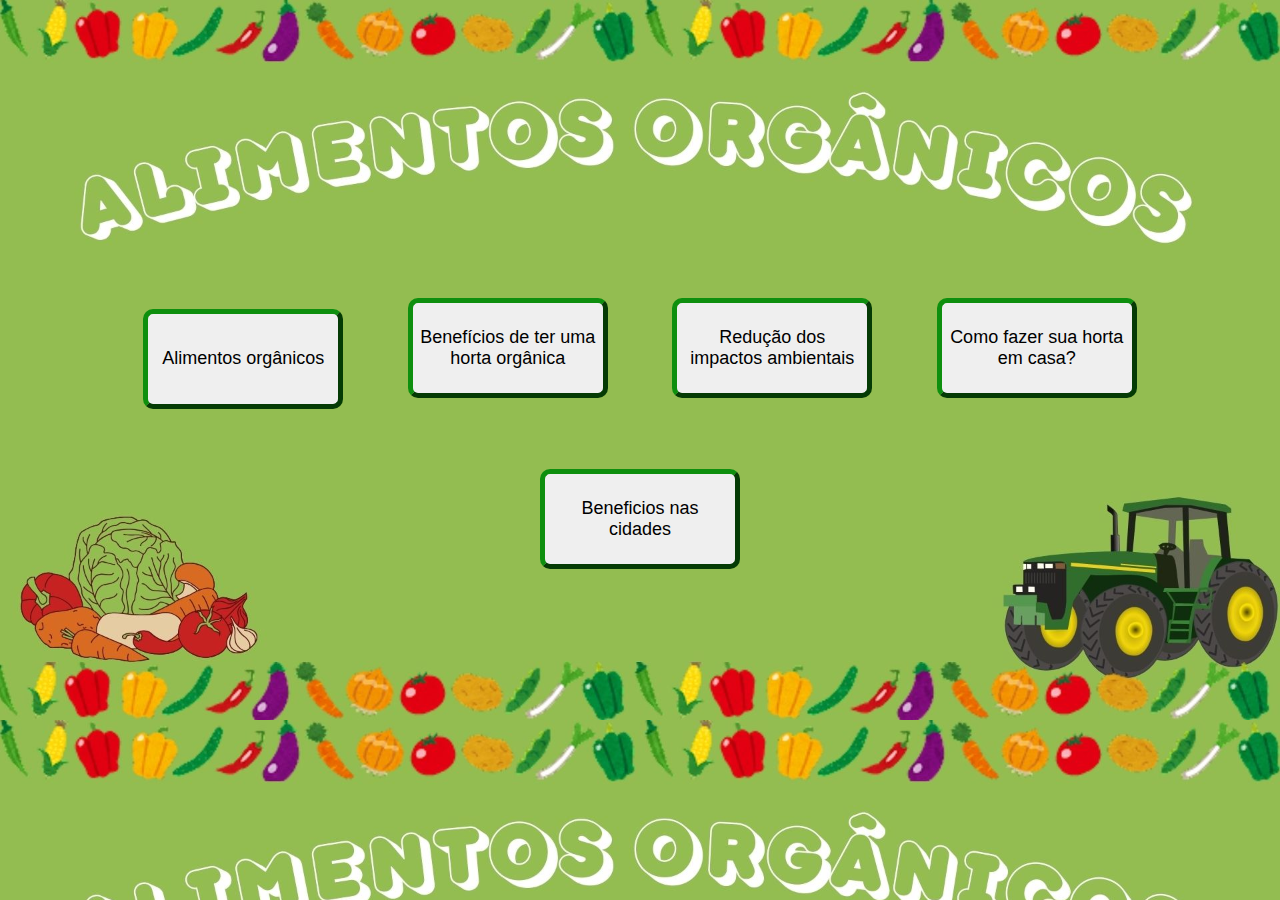
<file: index.html>
<!DOCTYPE html>
<html lang="PT-BR">

<head>
    <title>Alimentos organicos</title>
    <link rel="stylesheet" type="text/css" href="style1.css"/>
</head>
<body>
    <br>
    <br>
    <br>
    <br>
    <br>
    <br>
    <br>
    <br>
    <br>
    <br>
    <br>

    <main>
        <a href="Alimentos organicos.html"><button>Alimentos orgânicos</button></a>
        <a href="Beneficios horta.html"><button>Benefícios de ter uma horta orgânica</button></a>
        <a href="Reduçao dos impactos.html"><button>Redução dos impactos ambientais</button></a>
        <a href="Como fazer sua horta.html"><button>Como fazer sua horta em casa?</button></a>
        <a href="cidadebeneficios.html"><button>Beneficios nas cidades</button></a>
        </main>

</html>
</file>
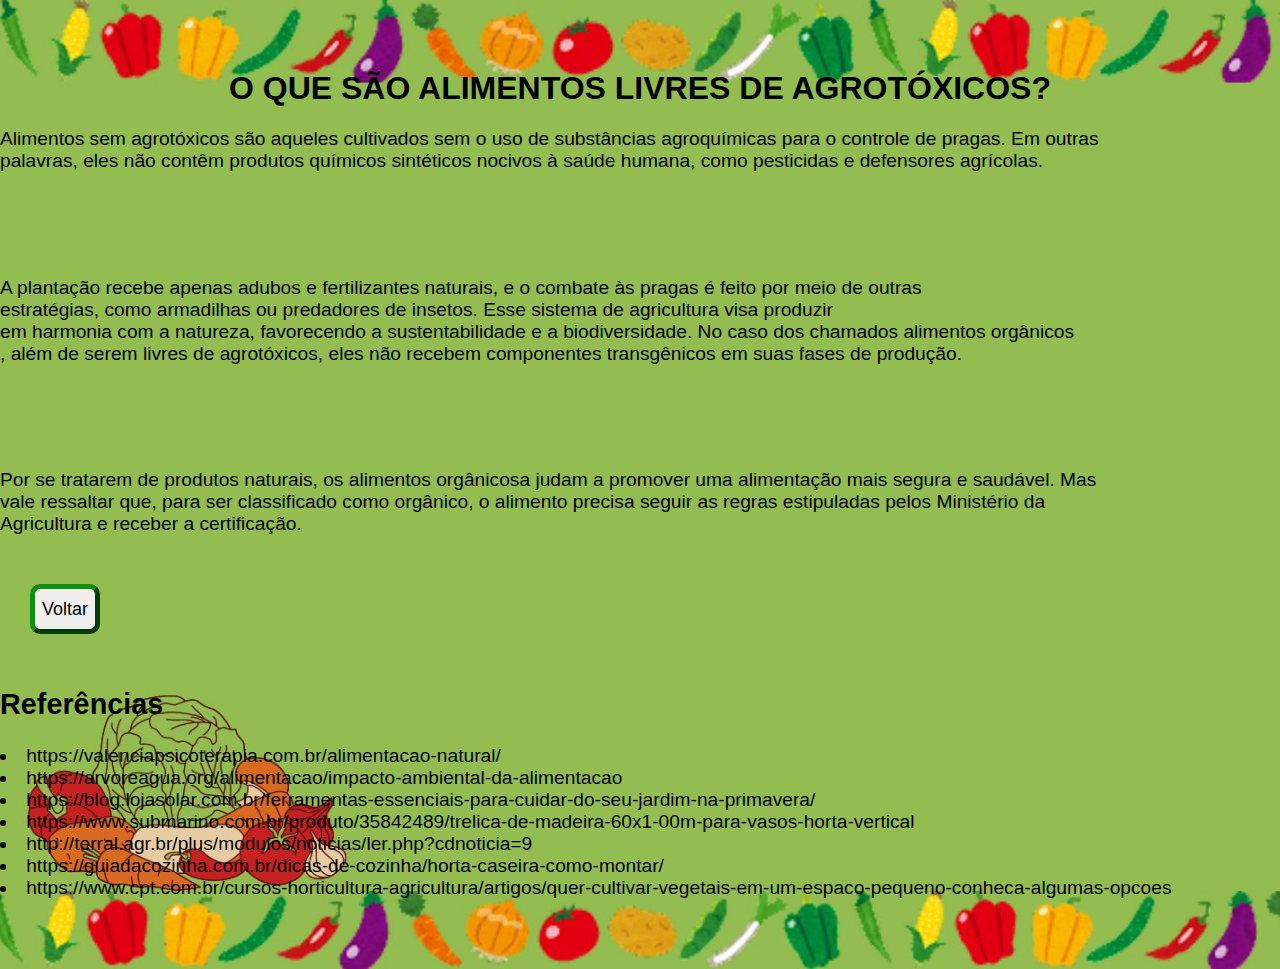
<file: Alimentos organicos.html>
<DOCTYPE HTML!>
        <html lang="pr-br">
            <head>
                <title>o que sao alimentos livres de agrotoxicos?</title>
                
                <link rel="stylesheet" type="text/css" href="style.css"/>
            </head>
            <body>
                <h1>O QUE SÃO ALIMENTOS LIVRES DE AGROTÓXICOS?</h1>
                <p>Alimentos sem agrotóxicos são aqueles cultivados sem o uso de
                 substâncias agroquímicas para o controle de pragas. Em outras<br> palavras,
                 eles não contêm produtos químicos sintéticos nocivos à saúde humana,
                 como pesticidas e defensores agrícolas. </p>
                 <br>
                 <br>
                 <Br>
                 <p>    A plantação recebe apenas
                     adubos e fertilizantes naturais, e o combate às pragas é feito por meio de
                     outras<br> estratégias, como armadilhas ou predadores de insetos.
                     Esse sistema de agricultura visa produzir<br> em harmonia com a natureza,
                     favorecendo a sustentabilidade e a biodiversidade. No caso dos chamados
                     alimentos orgânicos<br>, além de serem livres de agrotóxicos, eles não
                     recebem componentes transgênicos em suas fases de produção.</p>
                     <br>
                     <Br>
                        <br>
                 <p>    Por se tratarem de produtos naturais, os alimentos orgânicosa judam a
                 promover uma alimentação mais segura e saudável. Mas<Br> vale ressaltar
                 que, para ser classificado como orgânico, o alimento precisa seguir as
                 regras estipuladas pelos Ministério da<br> Agricultura e receber a certificação.</p>
                 <a href="index.html"><button>Voltar</button></a>
               
          <h2>Referências</h2>
                    <p><li>https://valenciapsicoterapia.com.br/alimentacao-natural/</li>
                    <li>https://arvoreagua.org/alimentacao/impacto-ambiental-da-alimentacao</li>
                    <li>https://blog.lojasolar.com.br/ferramentas-essenciais-para-cuidar-do-seu-jardim-na-primavera/</li>
                    <li>https://www.submarino.com.br/produto/35842489/trelica-de-madeira-60x1-00m-para-vasos-horta-vertical</li>
                    <li>http://terral.agr.br/plus/modulos/noticias/ler.php?cdnoticia=9</li>
                    <li>https://guiadacozinha.com.br/dicas-de-cozinha/horta-caseira-como-montar/</li>
                    <li>https://www.cpt.com.br/cursos-horticultura-agricultura/artigos/quer-cultivar-vegetais-em-um-espaco-pequeno-conheca-algumas-opcoes</li></p>
    
    
</body>
</html>
</file>
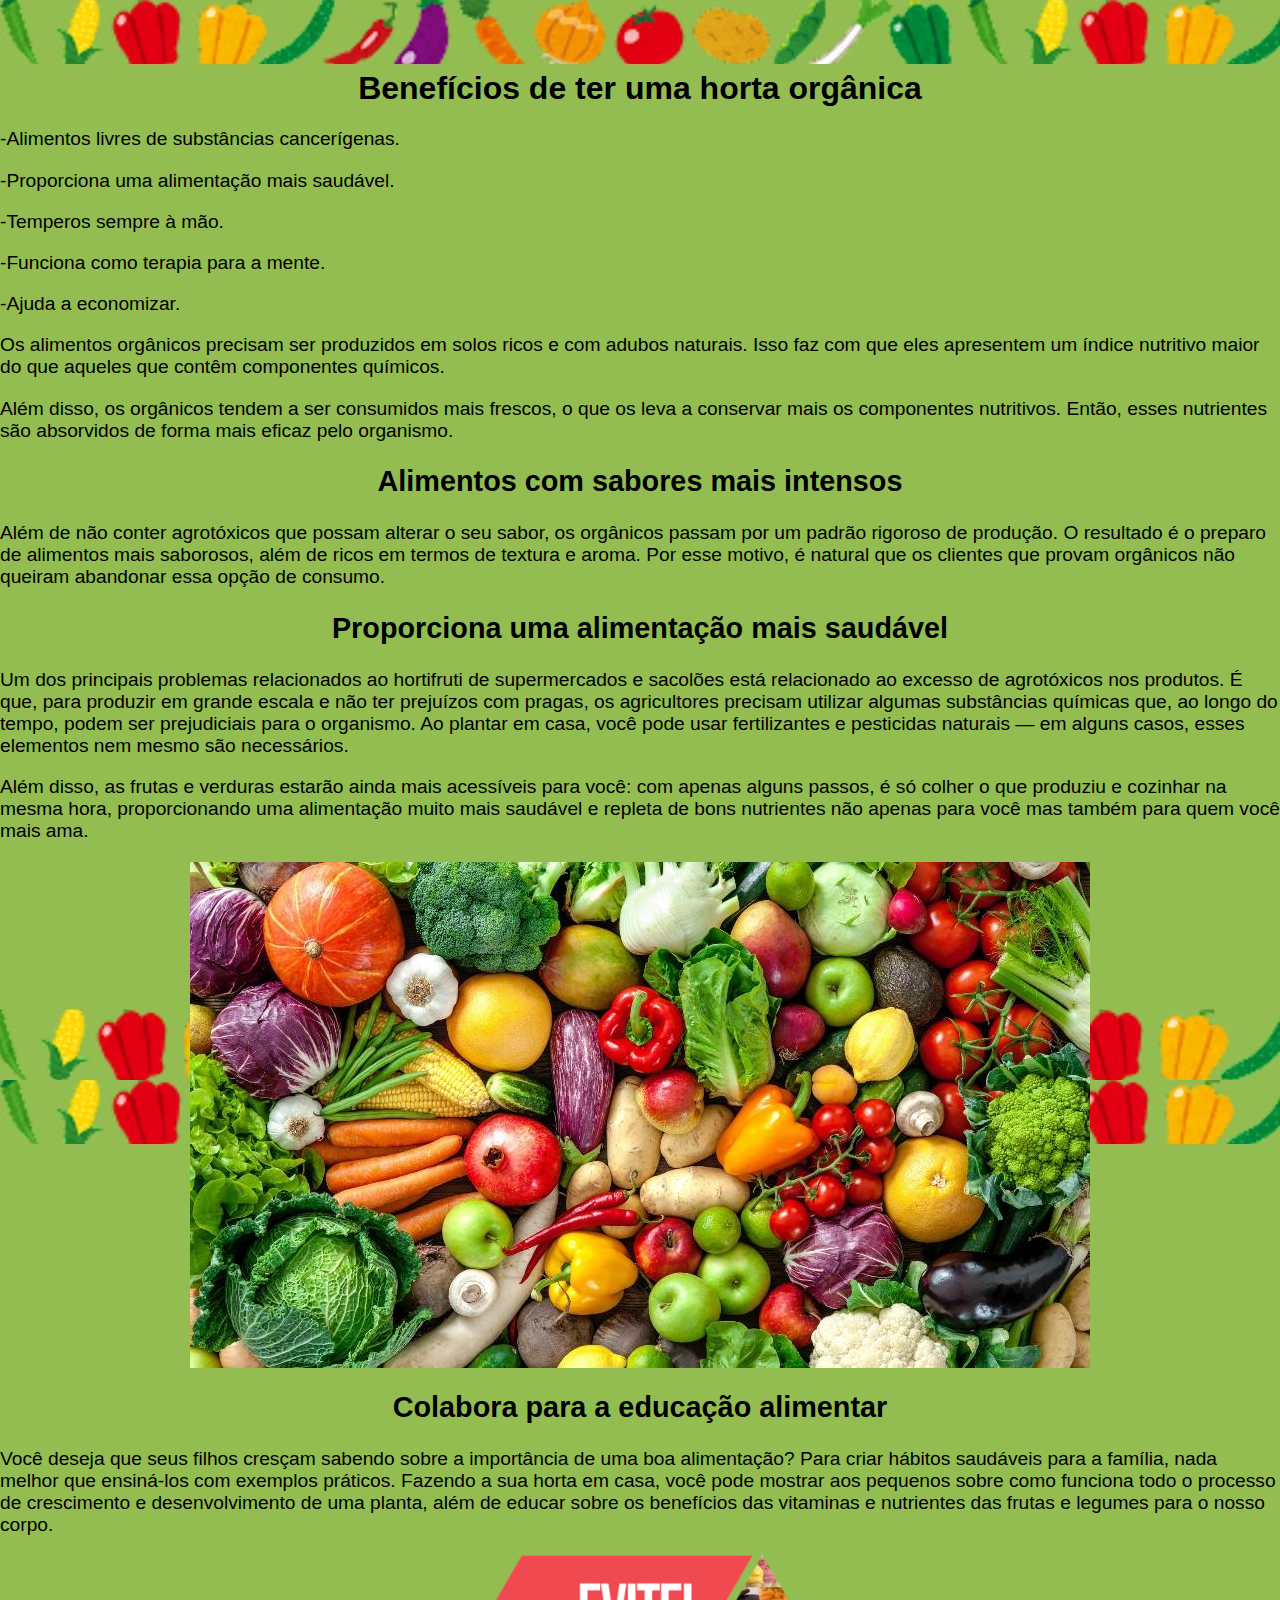
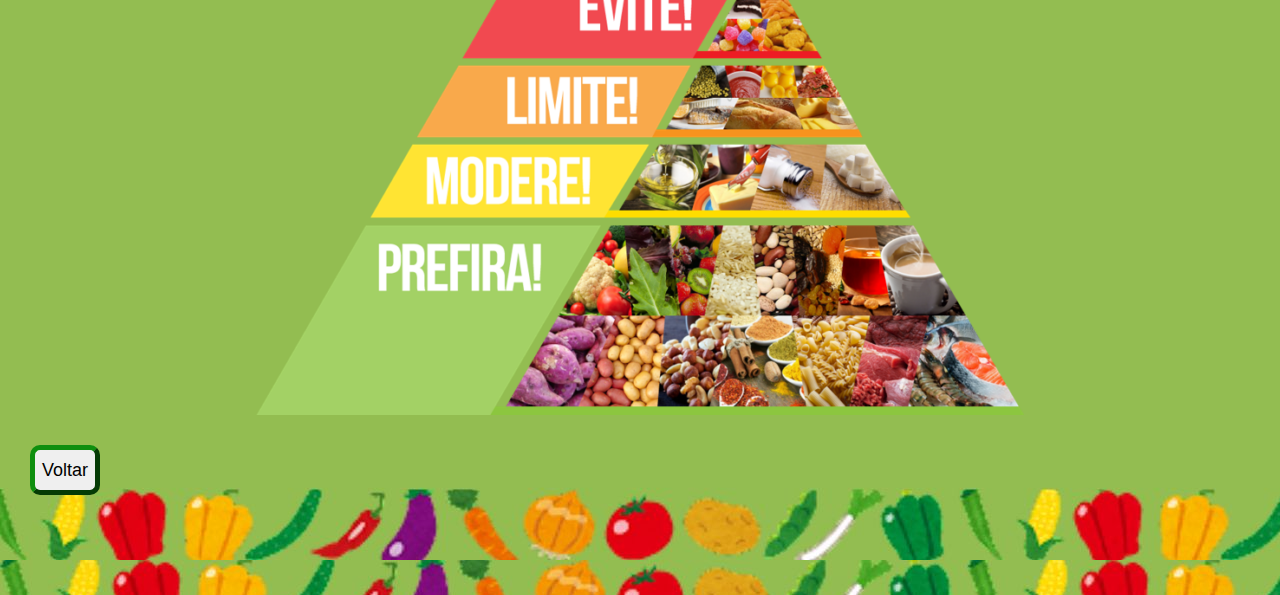
<file: Beneficios horta.html>
<DOCTYPE HTML!>
    <html lang="pr-br">

            <head>
                <title>Benefícios de ter uma horta orgânica</title>
                
                <link rel="stylesheet" type="text/css" href="style2.css"/>
            </head>
            <body>
                <h1>Benefícios de ter uma horta orgânica</h1>
            
                
                
                   <p> -Alimentos livres de substâncias cancerígenas.</p>
                    <p>-Proporciona uma alimentação mais saudável.</p>
                    <p>-Temperos sempre à mão.</p>
                    <p>-Funciona como terapia para a mente.</p>
                    <p>-Ajuda a economizar.</p>
                 
          <p>Os alimentos orgânicos precisam ser produzidos em solos ricos e com
            adubos naturais. Isso faz com que eles apresentem um índice nutritivo
            maior do que aqueles que contêm componentes químicos.</p>
          
          <p>Além disso, os orgânicos tendem a ser consumidos mais frescos, o que os
            leva a conservar mais os componentes nutritivos. Então, esses nutrientes
            são absorvidos de forma mais eficaz pelo organismo.</p>
    <div><h2>Alimentos com sabores mais intensos</h2></div>
    <p>Além de não conter agrotóxicos que possam alterar o seu sabor, os
        orgânicos passam por um padrão rigoroso de produção. O resultado é o
        preparo de alimentos mais saborosos, além de ricos em termos de textura
        e aroma. Por esse motivo, é natural que os clientes que provam orgânicos
        não queiram abandonar essa opção de consumo.</p>
<div><h2>Proporciona uma alimentação mais saudável</h2></div>
<p>Um dos principais problemas relacionados ao hortifruti de supermercados
    e sacolões está relacionado ao excesso de agrotóxicos nos produtos. É
    que, para produzir em grande escala e não ter prejuízos com pragas, os
    agricultores precisam utilizar algumas substâncias químicas que, ao longo
    do tempo, podem ser prejudiciais para o organismo. Ao plantar em casa,
    você pode usar fertilizantes e pesticidas naturais — em alguns casos, esses
    elementos nem mesmo são necessários.</p>
<p>Além disso, as frutas e verduras estarão ainda mais acessíveis para você:
    com apenas alguns passos, é só colher o que produziu e cozinhar na
    mesma hora, proporcionando uma alimentação muito mais saudável e
    repleta de bons nutrientes não apenas para você mas também para quem
    você mais ama.</p>
    <div><img src="saber-quais-sao-os-grupos-de-verduras-legumes-e-frutas-ajuda-a-nao-ficar-na-mao-na-hora-de-cozinhar-1591034988656_v2_900x506.jpg" alt="">
    </div><div><h2>Colabora para a educação alimentar</h2></div>
<p>Você deseja que seus filhos cresçam sabendo sobre a importância de uma
    boa alimentação? Para criar hábitos saudáveis para a família, nada melhor
    que ensiná-los com exemplos práticos. Fazendo a sua horta em casa, você
    pode mostrar aos pequenos sobre como funciona todo o processo de
    crescimento e desenvolvimento de uma planta, além de educar sobre os
    benefícios das vitaminas e nutrientes das frutas e legumes para o nosso
    corpo.</p>
<div><img src="capa_1-768x460.png" alt=""></div>
<div></div><a href="index.html"><button>Voltar</button></a>

</body>
</html>
</file>
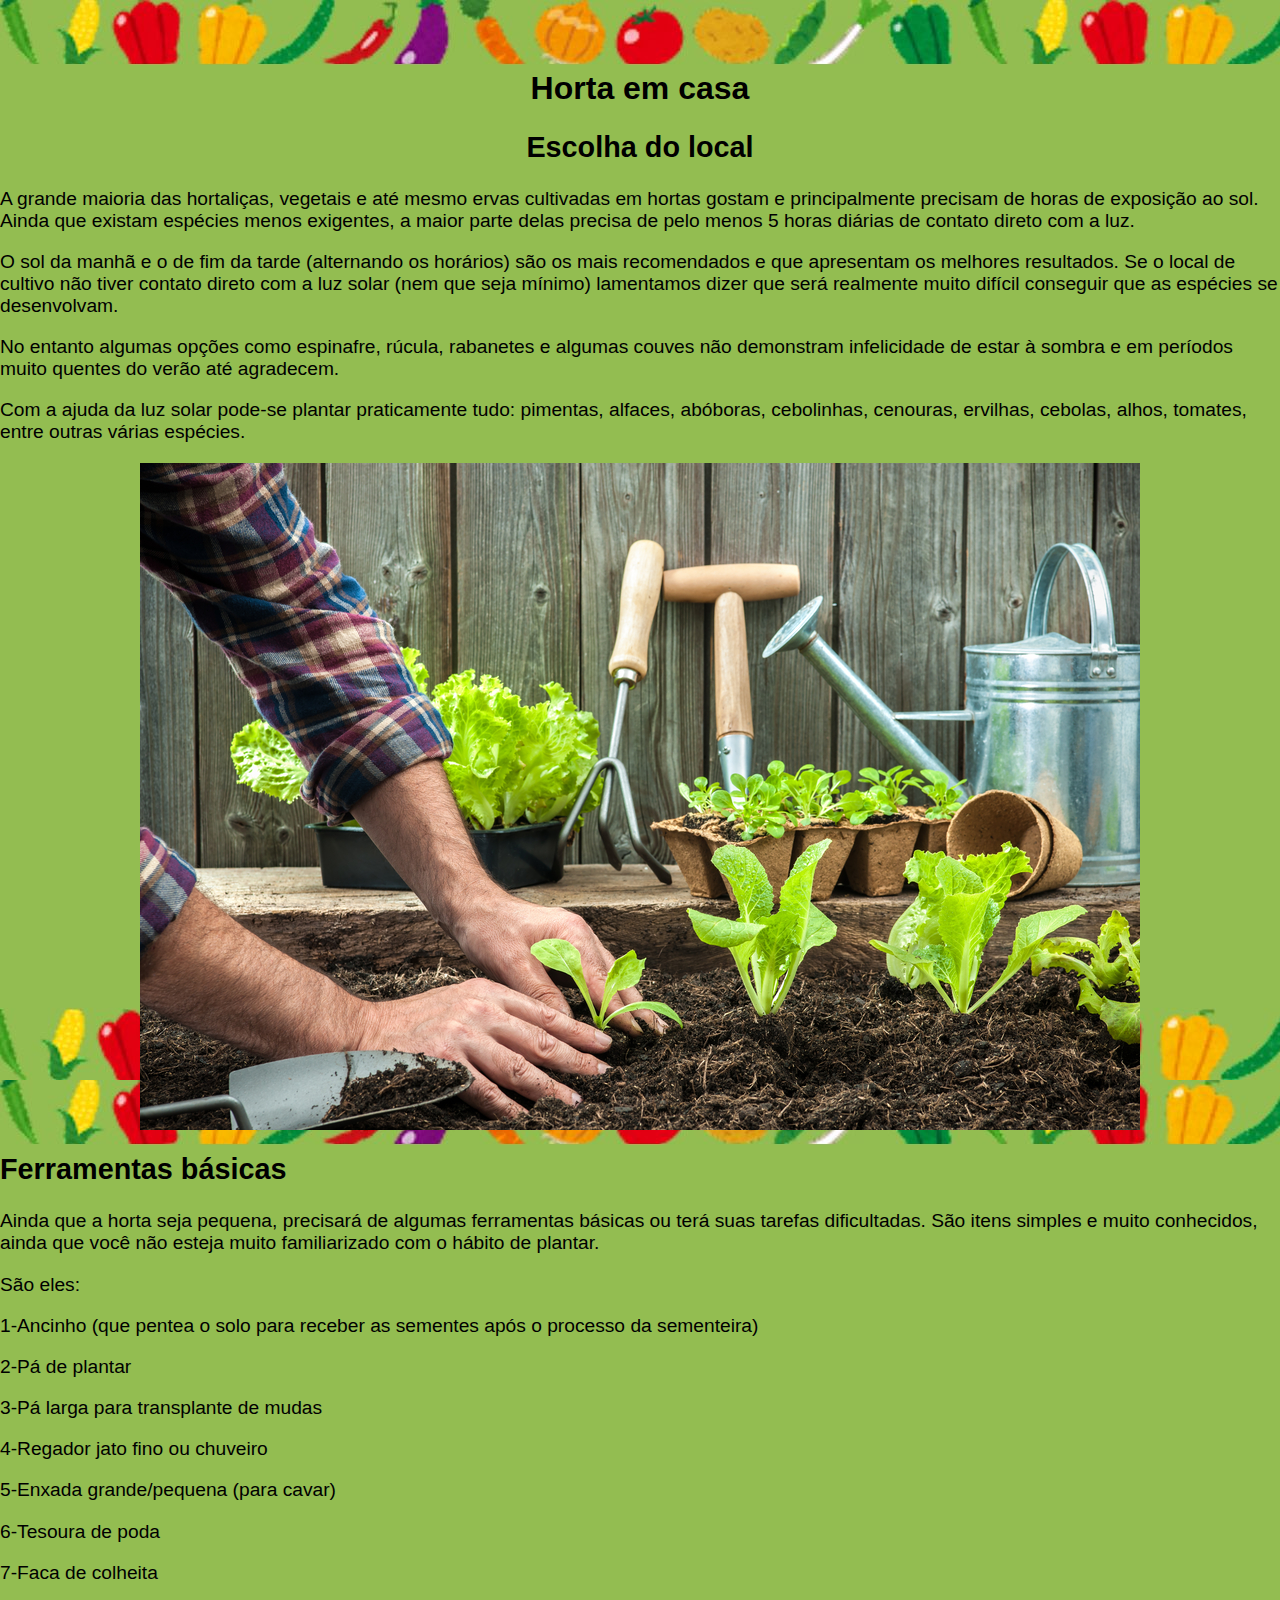
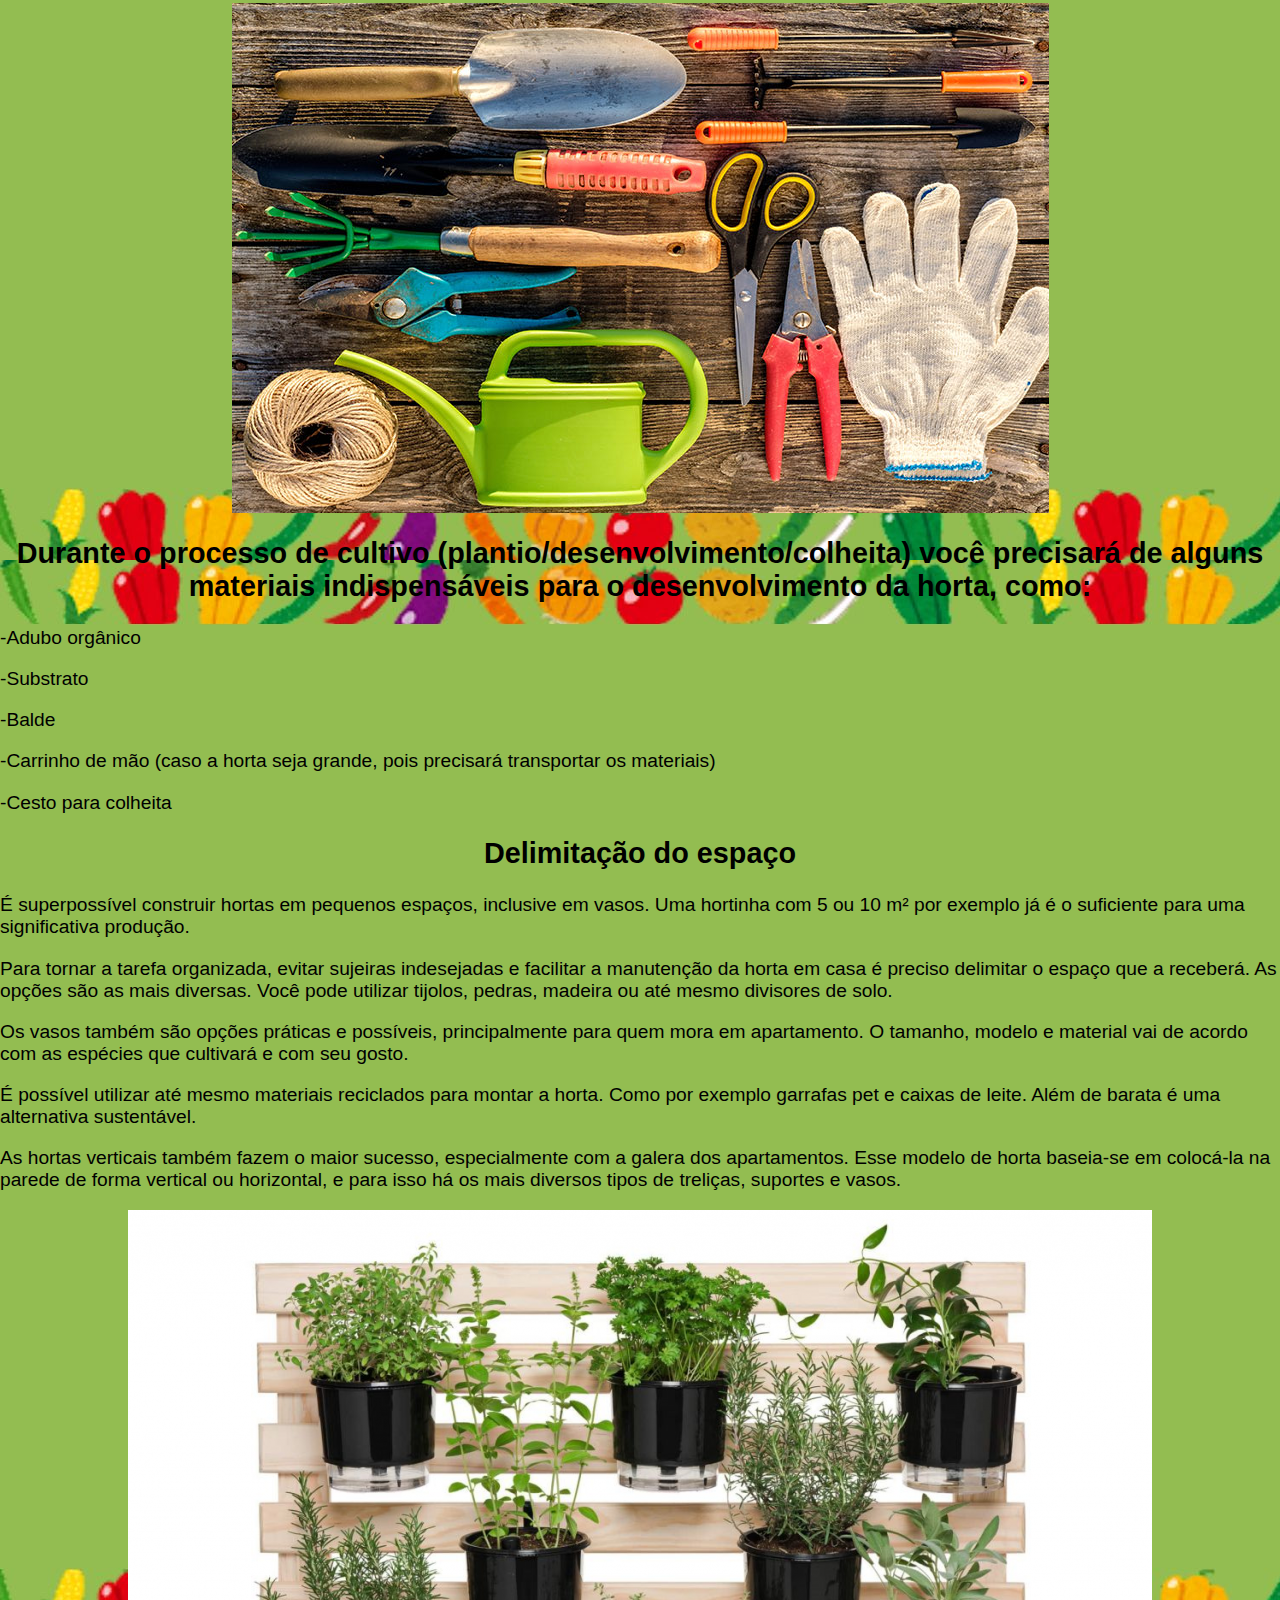
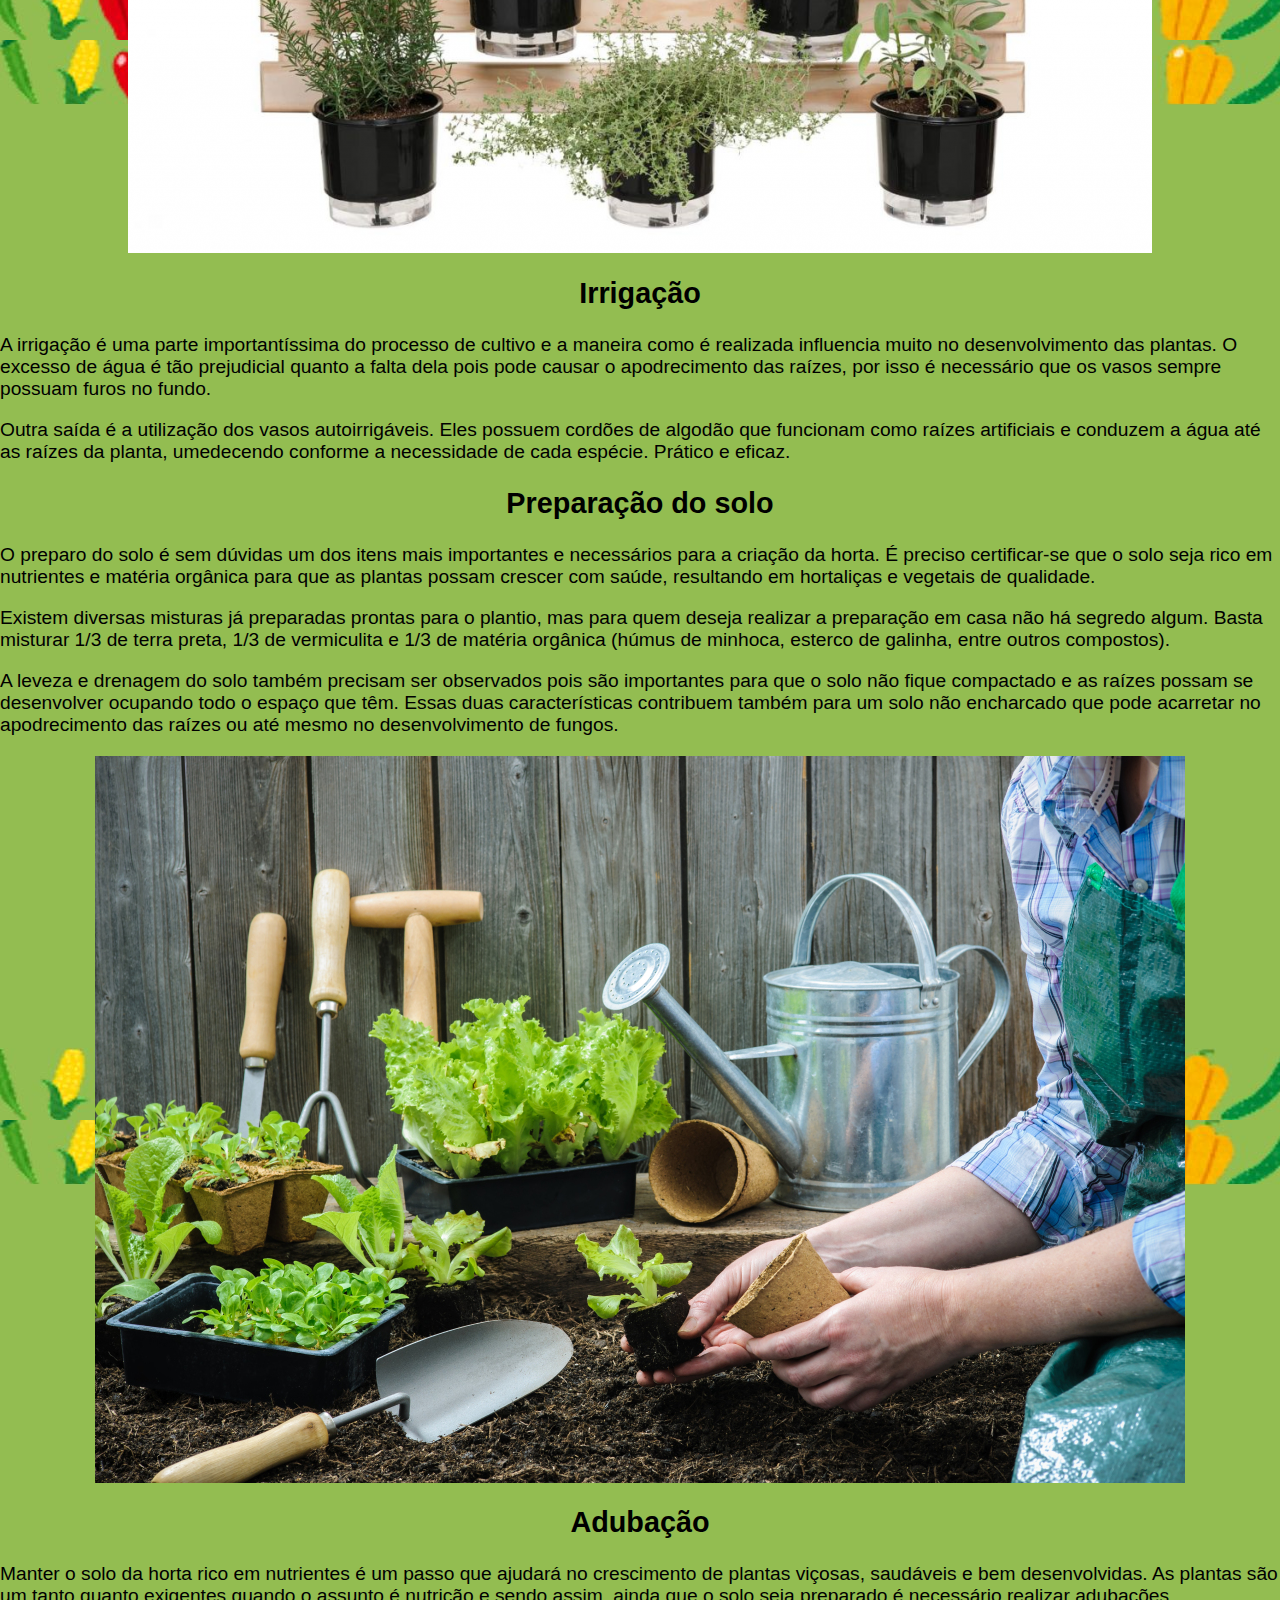
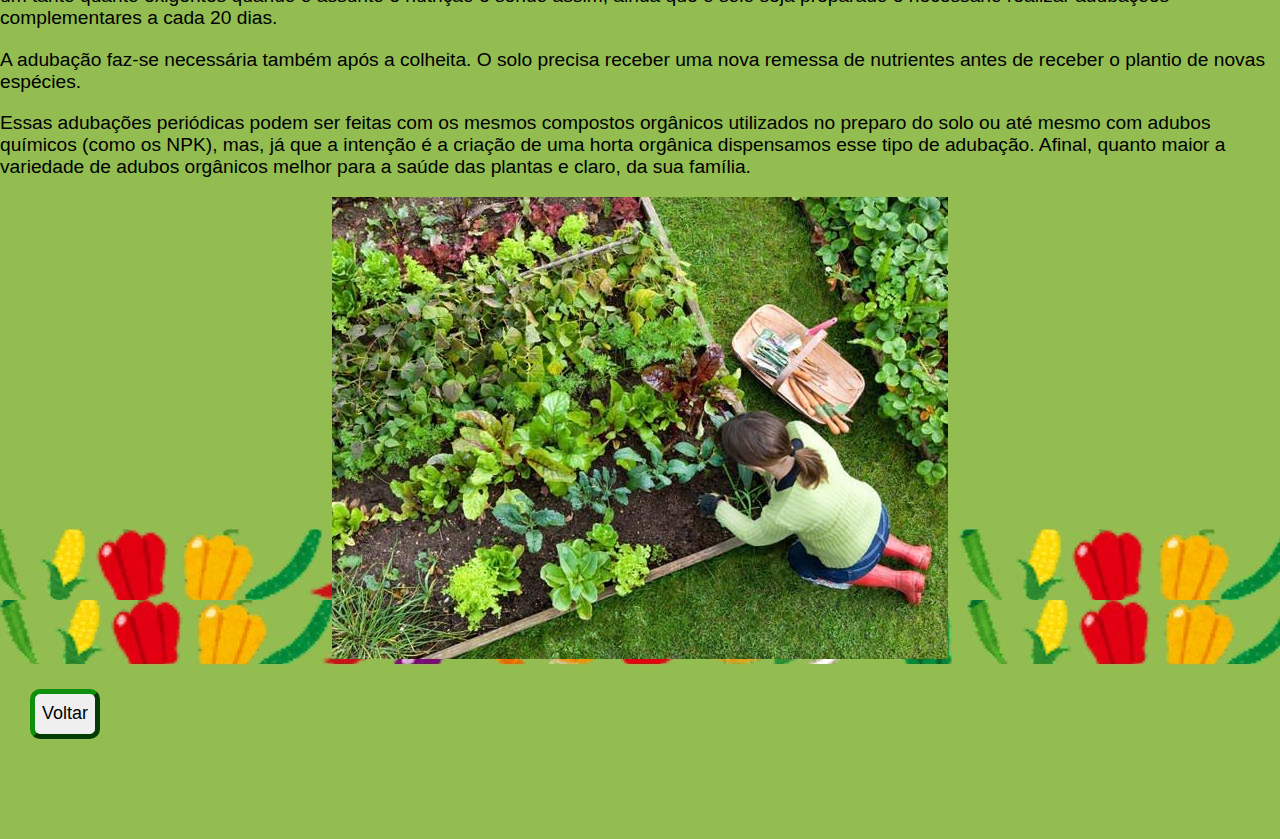
<file: Como fazer sua horta.html>
<DOCTYPE HTML!>
        <html lang="pr-br">
            <head>
                <title>Horta em casa</title>
                
                <link rel="stylesheet" type="text/css" href="style2.css"/>
            </head>
            <body>
                <h1>Horta em casa</h1>
            
                <div><h2>Escolha do local</h2></div>
                
                   <p> A grande maioria das hortaliças, vegetais e até mesmo ervas cultivadas em hortas gostam e principalmente precisam de horas de exposição ao sol. Ainda que existam espécies menos exigentes, a maior parte delas precisa de pelo menos 5 horas diárias de contato direto com a luz.

                   </p>
                    <p>O sol da manhã e o de fim da tarde (alternando os horários) são os mais recomendados e que apresentam os melhores resultados. Se o local de cultivo não tiver contato direto com a luz solar (nem que seja mínimo) lamentamos dizer que será realmente muito difícil conseguir que as espécies se desenvolvam.</p>
                    <p>No entanto algumas opções como espinafre, rúcula, rabanetes e algumas couves não demonstram infelicidade de estar à sombra e em períodos muito quentes do verão até agradecem.</p>
                    <p>Com a ajuda da luz solar pode-se plantar praticamente tudo: pimentas, alfaces, abóboras, cebolinhas, cenouras, ervilhas, cebolas, alhos, tomates, entre outras várias espécies.</p>
                  <div><img src="shutterstock_236164732.jpg" alt=""></div>
                    <h2>Ferramentas básicas</h2> 
                     <p>Ainda que a horta seja pequena, precisará de algumas ferramentas básicas ou terá suas tarefas dificultadas. São itens simples e muito conhecidos, ainda que você não esteja muito familiarizado com o hábito de plantar.
</p>
               <p> São eles:</p>
<p>1-Ancinho (que pentea o solo para receber as sementes após o processo da sementeira)</p>
          <p>2-Pá de plantar</p>
          <p>3-Pá larga para transplante de mudas</p>
          <p>4-Regador jato fino ou chuveiro</p>
    <p>5-Enxada grande/pequena (para cavar)</p>
    <p>6-Tesoura de poda</p>
  <p>7-Faca de colheita</p>
<div><img src="ferramentas-de-jardinagem-1.jpg" alt=""></div>

<Div><h2>Durante o processo de cultivo (plantio/desenvolvimento/colheita) você precisará de alguns materiais indispensáveis para o desenvolvimento da horta, como:</h2></Div>
<p>-Adubo orgânico</p>
<p>-Substrato</p>
<p>-Balde</p>
<p>-Carrinho de mão (caso a horta seja grande, pois precisará transportar os materiais)</p>
<p>-Cesto para colheita</p>
<div><h2>Delimitação do espaço</h2></div>
<p>É superpossível construir hortas em pequenos espaços, inclusive em vasos. Uma hortinha com 5 ou 10 m² por exemplo já é o suficiente para uma significativa produção.

</p>
<p>Para tornar a tarefa organizada, evitar sujeiras indesejadas e facilitar a manutenção da horta em casa é preciso delimitar o espaço que a receberá. As opções são as mais diversas. Você pode utilizar tijolos, pedras, madeira ou até mesmo divisores de solo.</p>
<p>Os vasos também são opções práticas e possíveis, principalmente para quem mora em apartamento. O tamanho, modelo e material vai de acordo com as espécies que cultivará e com seu gosto.</p>
<p>É possível utilizar até mesmo materiais reciclados para montar a horta. Como por exemplo garrafas pet e caixas de leite. Além de barata é uma alternativa sustentável.</p>
<p>As hortas verticais também fazem o maior sucesso, especialmente com a galera dos apartamentos. Esse modelo de horta baseia-se em colocá-la na parede de forma vertical ou horizontal, e para isso há os mais diversos tipos de treliças, suportes e vasos.</p>

<Div><img src="hortavertical-hortaemapartamento-1024x643.png" alt=""></Div>

<div><h2>Irrigação</h2></div>
<p>A irrigação é uma parte importantíssima do processo de cultivo e a maneira como é realizada influencia muito no desenvolvimento das plantas. O excesso de água é tão prejudicial quanto a falta dela pois pode causar o apodrecimento das raízes, por isso é necessário que os vasos sempre possuam furos no fundo.</p>
<p>Outra saída é a utilização dos vasos autoirrigáveis. Eles possuem cordões de algodão que funcionam como raízes artificiais e conduzem a água até as raízes da planta, umedecendo conforme a necessidade de cada espécie. Prático e eficaz.</p>
<div><h2>Preparação do solo
</h2></div>
<p>O preparo do solo é sem dúvidas um dos itens mais importantes e necessários para a criação da horta. É preciso certificar-se que o solo seja rico em nutrientes e matéria orgânica para que as plantas possam crescer com saúde, resultando em hortaliças e vegetais de qualidade.

</p>
<p>Existem diversas misturas já preparadas prontas para o plantio, mas para quem deseja realizar a preparação em casa não há segredo algum. Basta misturar 1/3 de terra preta, 1/3 de vermiculita e 1/3 de matéria orgânica (húmus de minhoca, esterco de galinha, entre outros compostos).</p>
<p>A leveza e drenagem do solo também precisam ser observados pois são importantes para que o solo não fique compactado e as raízes possam se desenvolver ocupando todo o espaço que têm. Essas duas características contribuem também para um solo não encharcado que pode acarretar no apodrecimento das raízes ou até mesmo no desenvolvimento de fungos.</p>
<div><img src="shutterstock_236164645.jpg" alt=""></div>
<div><h2>Adubação</h2></div>

<p>Manter o solo da horta rico em nutrientes é um passo que ajudará no crescimento de plantas viçosas, saudáveis e bem desenvolvidas. As plantas são um tanto quanto exigentes quando o assunto é nutrição e sendo assim, ainda que o solo seja preparado é necessário realizar adubações complementares a cada 20 dias.</p>
<p>A adubação faz-se necessária também após a colheita. O solo precisa receber uma nova remessa de nutrientes antes de receber o plantio de novas espécies.</p>
<p>Essas adubações periódicas podem ser feitas com os mesmos compostos orgânicos utilizados no preparo do solo ou até mesmo com adubos químicos (como os NPK), mas, já que a intenção é a criação de uma horta orgânica dispensamos esse tipo de adubação. Afinal, quanto maior a variedade de adubos orgânicos melhor para a saúde das plantas e claro, da sua família.</p>
<div><img src="img554ebf7a97762.jpg" alt=""></div>
<a href="index.html"><button>Voltar</button></a>

</body>
</html>
</file>
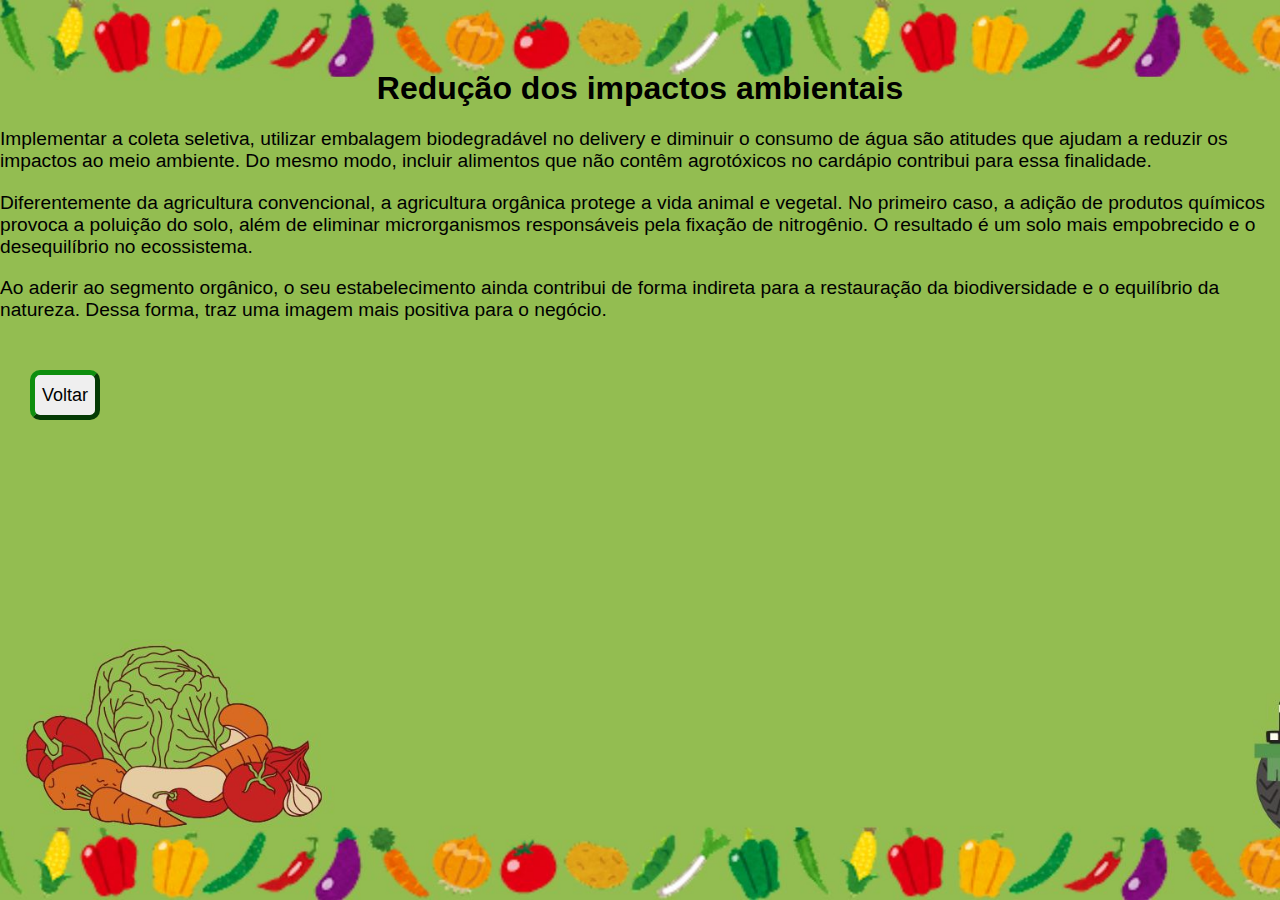
<file: Reduçao dos impactos.html>
<DOCTYPE HTML!>
        <html lang="pr-br">
            <head>
                <title>Redução dos impactos ambientais</title>
                
                <link rel="stylesheet" type="text/css" href="style.css"/>
            </head>
            <body>
                <h1>Redução dos impactos ambientais</h1>
            
                   <p>Implementar a coleta seletiva, utilizar embalagem biodegradável no
                    delivery e diminuir o consumo de água são atitudes que ajudam a reduzir
                    os impactos ao meio ambiente. Do mesmo modo, incluir alimentos que
                    não contêm agrotóxicos no cardápio contribui para essa finalidade.</p>
                    <p>Diferentemente da agricultura convencional, a agricultura orgânica
                        protege a vida animal e vegetal. No primeiro caso, a adição de produtos
                        químicos provoca a poluição do solo, além de eliminar microrganismos
                        responsáveis pela fixação de nitrogênio. O resultado é um solo mais
                        empobrecido e o desequilíbrio no ecossistema.</p>
                    <p>Ao aderir ao segmento orgânico, o seu estabelecimento ainda contribui de
                        forma indireta para a restauração da biodiversidade e o equilíbrio da
                        natureza. Dessa forma, traz uma imagem mais positiva para o negócio.</p>
                        <a href="index.html"><button>Voltar</button></a>
                    
             
          
          
    
    
</body>
</html>
</file>
<file: style1.css>
body{


    text-align: center;
display: block;
margin: 0;
padding: 70px 0;
background-image: url(Alimentos\ Orgânicos.jpg);
background-size:cover;
font-family: "Assistant", sans-serif;
}

button{
margin: 30px;
height: 100px;
width: 200px;
align-items: center;
text-align: center;border-radius: 10px;
font-size: large;
border-color: rgb(14, 143, 14);
border-width: 5px;
}
h1{
font-size: xx-large;

}
div{
    text-align: center;
}
</file>
<file: style.css>
body{

    background-image: url(Alimentos\ Orgânicos1.jpg);
display: block;
margin: 0;
padding: 70px 0;
font-size: larger;
background-size:cover;
font-family: "Assistant", sans-serif;
}

button{
        margin: 30px;
        height: 50px;
        width: 70px;
        align-items: center;
        text-align: center;border-radius: 10px;
        font-size: large;
        border-color: rgb(14, 143, 14);
        border-width: 5px;
}
h1{
font-size: xx-large;
text-align: center;

}
div{
    text-align: center;
}
li{
    color:black;
    font-family: "Assistant", sans-serif;
}
</file>
<file: style2.css>
body{

    background-image: url(Alimentos\ Orgânicos2.jpg);
    
display: block;
margin: 0;
padding: 70px 0;
font-size: larger;
background-size:auto;
color: black;
font-family: "Assistant", sans-serif;
}
div{
    text-align: center;
}

button{
        margin: 30px;
        height: 50px;
        width: 70px;
        text-align: center;
        align-items: center;
        border-radius: 10px;
        font-size: large;
        border-color: rgb(14, 143, 14);
        border-width: 5px;
}
h1{
font-size: xx-large;
text-align: center;
}
</file>
